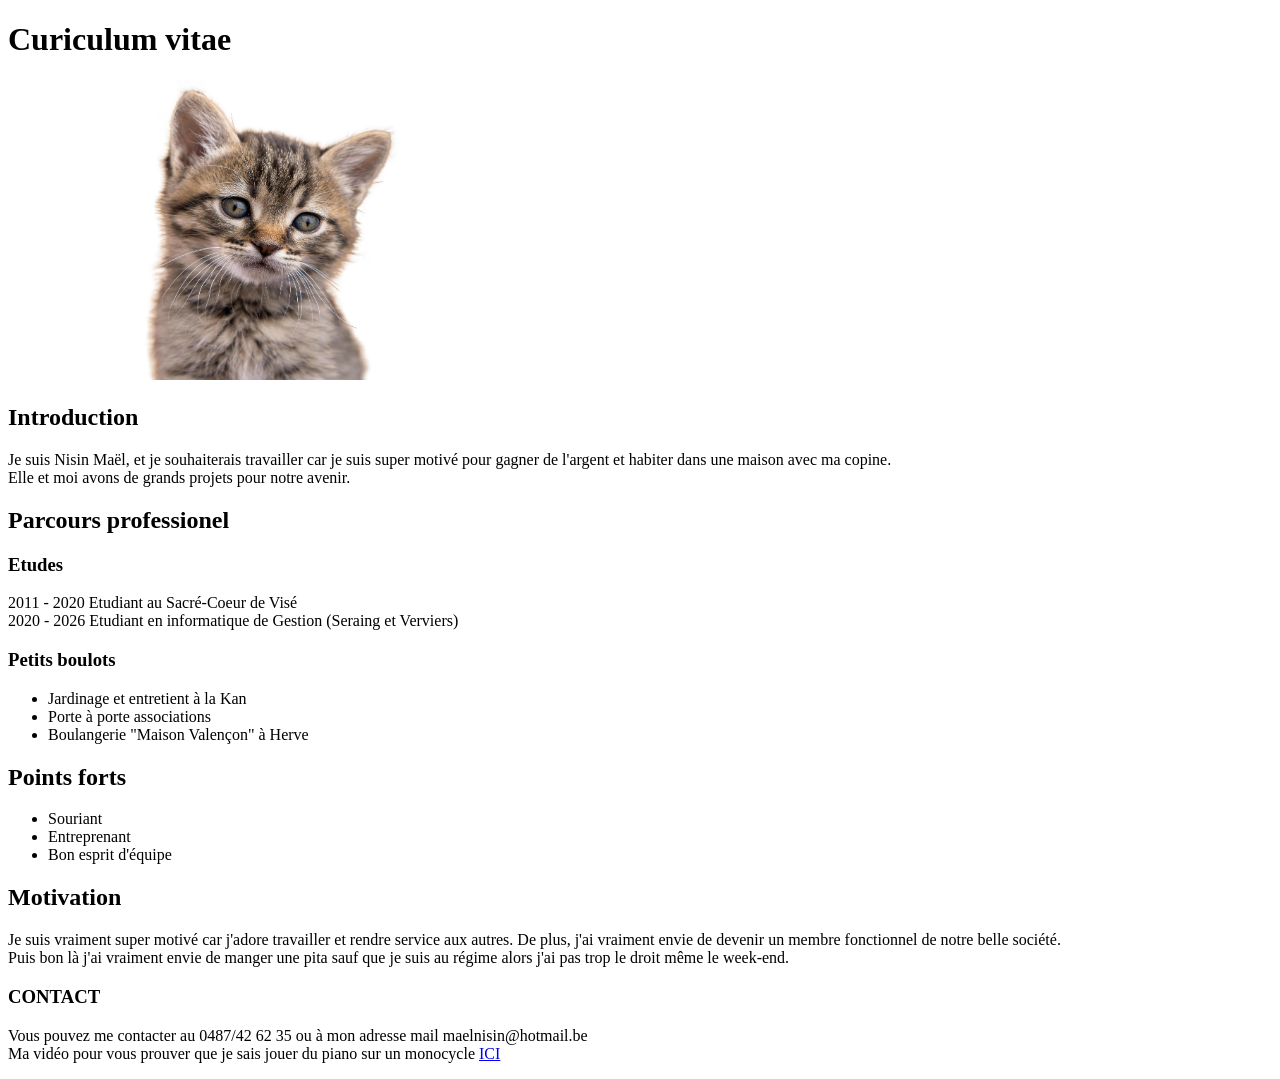
<file: CV.html>
<!DOCTYPE html>

<html>
    <head>
        <meta charset="utf-8" />
        <title>CV NM</title>
    </head>

    <body>
        <h1>Curiculum vitae</h1>
        <img src="kitykat.jpg" alt="ma photo" width="500" height="300">
        <h2>Introduction</h2>
        <p>
            Je suis Nisin Maël, et je souhaiterais travailler car je suis super motivé pour gagner de l'argent et habiter dans une maison avec ma copine.
            <br/>Elle et moi avons de grands projets pour notre avenir.
        </p>
        <h2>Parcours professionel</h2>
        <h3>Etudes</h3>
        <p>
            2011 - 2020     Etudiant au Sacré-Coeur de Visé <br/>
            2020 - 2026     Etudiant en informatique de Gestion (Seraing et Verviers) <br/>
        </p>
        <h3>Petits boulots</h3>
        <ul>
            <li>Jardinage et entretient à la Kan</li>
            <li>Porte à porte associations</li>
            <li>Boulangerie "Maison Valençon" à Herve</li>
        </ul>
        <h2>Points forts</h2>
        <ul>
            <li>Souriant</li>
            <li>Entreprenant</li>
            <li>Bon esprit d'équipe</li>
        </ul>
        <h2>Motivation</h2>
        <p>
            Je suis vraiment super motivé car j'adore travailler et rendre service aux autres. De plus, j'ai vraiment envie de devenir un membre fonctionnel de notre belle société. <br/>
            Puis bon là j'ai vraiment envie de manger une pita sauf que je suis au régime alors j'ai pas trop le droit même le week-end.
        </p>
        <h3>CONTACT</h3>
        <p>
            Vous pouvez me contacter au 0487/42 62 35 ou à mon adresse mail maelnisin@hotmail.be <br/>
            Ma vidéo pour vous prouver que je sais jouer du piano sur un monocycle <a href="https://www.youtube.com/watch?v=dQw4w9WgXcQ&list=RDdQw4w9WgXcQ&start_radio=1" target="_blank">ICI</a>
        </p>

    </body>
</html>
</file>
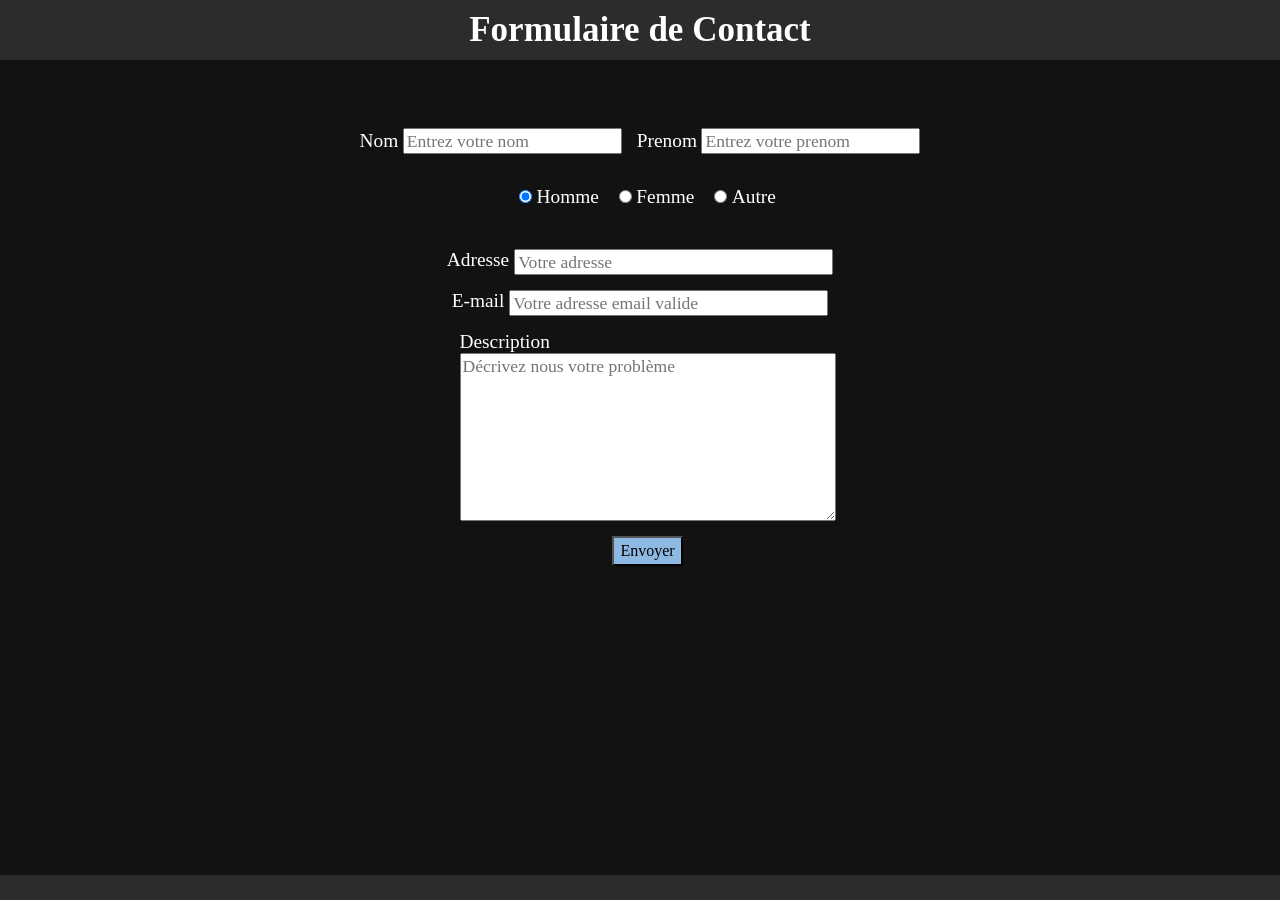
<file: Examen/contact.html>
<!DOCTYPE html>
<html lang="fr">
    <head>
        <meta charset="utf-8">
        <title>Formulaire Contact</title>
        <link rel="stylesheet" href="normalize.css">
        <link rel="stylesheet" href="style.css">
    </head>

    <body>
        <header id="header">
            <h2>Formulaire de Contact</h2>
        </header>

        <main>
            <form id="formulaire" method="post" action="backend/traitement">
                
                <div class="form1">
                    <p>
                        <label  for="nom">Nom</label>
                        <input  type="text" id="nom" name="nom" placeholder="Entrez votre nom"
                                minlength="2" maxlength="26" required>
                    </p>
                    <p>
                        <label  for="prenom">Prenom</label>
                        <input  type="text" id="prenom" name="prenom" placeholder="Entrez votre prenom"
                                minlength="2" maxlength="30" required>
                    </p>
                </div>
                <div class="form4">
                    <div>
                        <input type="radio" id="homme" name="sexe" value="homme" checked>
                        <label for="homme">Homme</label>
                    </div>
                    <div>
                        <input type="radio" id="femme" name="sexe" value="femme">
                        <label for="femme">Femme</label>
                    </div>
                    <div>
                        <input type="radio" id="autre" name="sexe" value="autre">
                        <label for="autre">Autre</label>
                    </div>
                </div>
                <div class="form2">
                    <label  for="adress">Adresse</label>
                    <input  type="text" id="adress" name="adress" placeholder="Votre adresse"
                            size="30" maxlength="50">
                </div>
                <div class="form2">
                    <label  for="email">E-mail</label>
                    <input  type="email" id="email" name="email" placeholder="Votre adresse email valide"
                            size="30" maxlength="30">
                </div>
                <div class="form3">
                    <label  for="description">Description</label>
                    <textarea   id="description" name="description" placeholder="Décrivez nous votre problème"
                                rows="8" maxlength="200"></textarea>
                </div>
                <div>
                    <button class="bouton" type="submit">Envoyer</button> 
                </div>
                
            </form>
        </main>
        <footer></footer>
    </body>
</html>
</file>
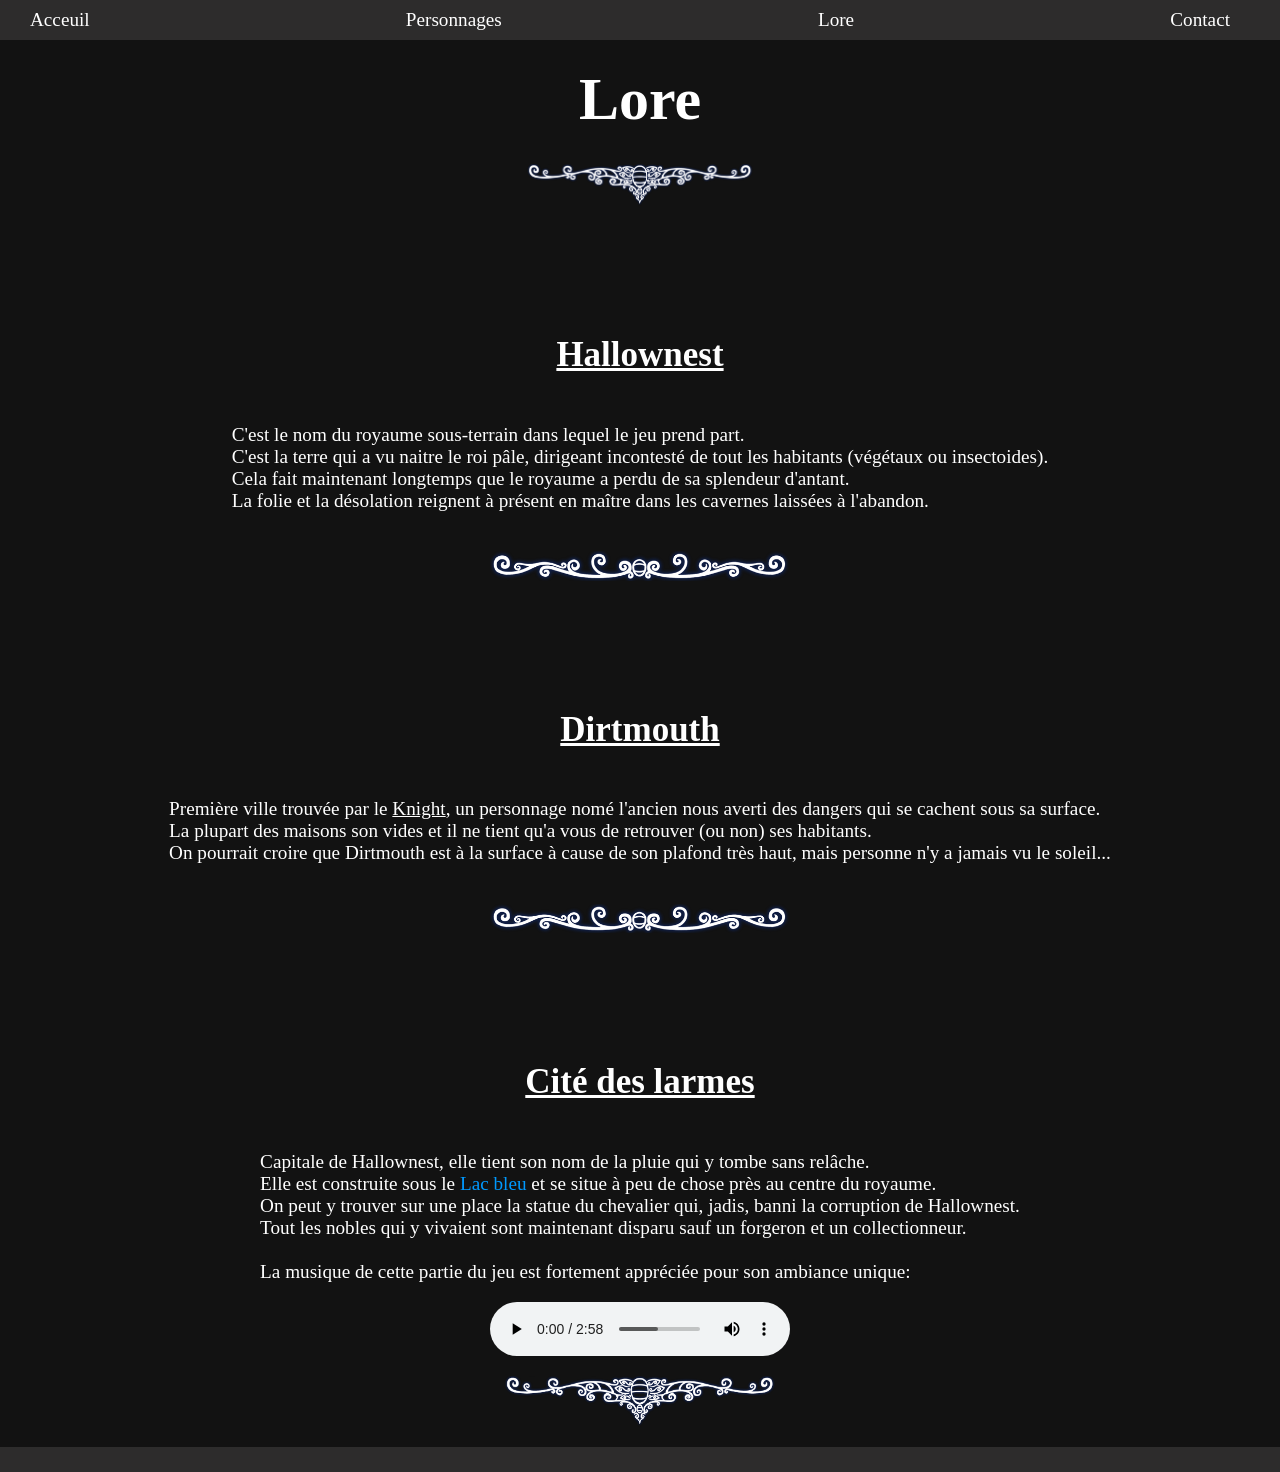
<file: Examen/lore.html>
<!DOCTYPE html>
<html lang="fr">
    <head>
        <meta charset="utf-8">
        <title>Hollow Knight</title>
        <link rel="stylesheet" href="normalize.css">
        <link rel="stylesheet" href="style.css">
    </head>

    <body>
        <header>
            <nav class="header">
                <a href="index.html"        target="_self">Acceuil     </a>
                <a href="personnages.html"  target="_self">Personnages </a>
                <a href="lore.html"         target="_self">Lore        </a>
                <a href="contact.html"      target="_blank">Contact    </a>
            </nav>
            
        </header>

        <main>
            <h1>Lore</h1>
            <div class="txtcentral">
                <img src="Ressources/HK_txt_separator.png" width="250" alt="separateur">
            </div>
            <div class="txtcentral2">
                <h2 id="hallownest" class="underline">Hallownest</h2>
                <p>
                    C'est le nom du royaume sous-terrain dans lequel le jeu prend part.
                    <br>C'est la terre qui a vu naitre le roi pâle, dirigeant incontesté de tout les habitants (végétaux ou insectoides).
                    <br>Cela fait maintenant longtemps que le royaume a perdu de sa splendeur d'antant.
                    <br>La folie et la désolation reignent à présent en maître dans les cavernes laissées à l'abandon.
                </p>
            </div>
            <div class="txtcentral">
                <img src="Ressources/HK_txt_top.png" width="300" alt="separateur">
            </div>
            <div class="txtcentral2">
                <h2 class="underline">Dirtmouth</h2>
                <p>
                    Première ville trouvée par le <a href="personnages.html#Knight" class="underline">Knight</a>, un personnage nomé l'ancien nous averti des dangers qui se cachent sous sa surface.
                    <br>La plupart des maisons son vides et il ne tient qu'a vous de retrouver (ou non) ses habitants.
                    <br>On pourrait croire que Dirtmouth est à la surface à cause de son plafond très haut, mais personne n'y a jamais vu le soleil...
                </p>
            </div>
            <div class="txtcentral">
                <img src="Ressources/HK_txt_top.png" width="300" alt="separateur">
            </div>
            <div class="txtcentral2">
                <h2 class="underline">Cité des larmes</h2>
                <p>
                    Capitale de Hallownest, elle tient son nom de la pluie qui y tombe sans relâche.
                    <br>Elle est construite sous le <span style="color: rgb(0, 153, 255);">Lac bleu</span> et se situe à peu de chose près au centre du royaume.
                    <br>On peut y trouver sur une place la statue du chevalier qui, jadis, banni la corruption de Hallownest.
                    <br>Tout les nobles qui y vivaient sont maintenant disparu sauf un forgeron et un collectionneur.
                    <br><br>La musique de cette partie du jeu est fortement appréciée pour son ambiance unique:
                </p>
                <audio controls src="Ressources/Hollow Knight OST - City of Tears.mp3"></audio>
            </div>
            <div class="txtcentral">
                <img src="Ressources/HK_txt_separator.png" width="300" alt="separateur">
            </div>
        </main>
        
        <footer></footer>
    </body>
</html>
</file>
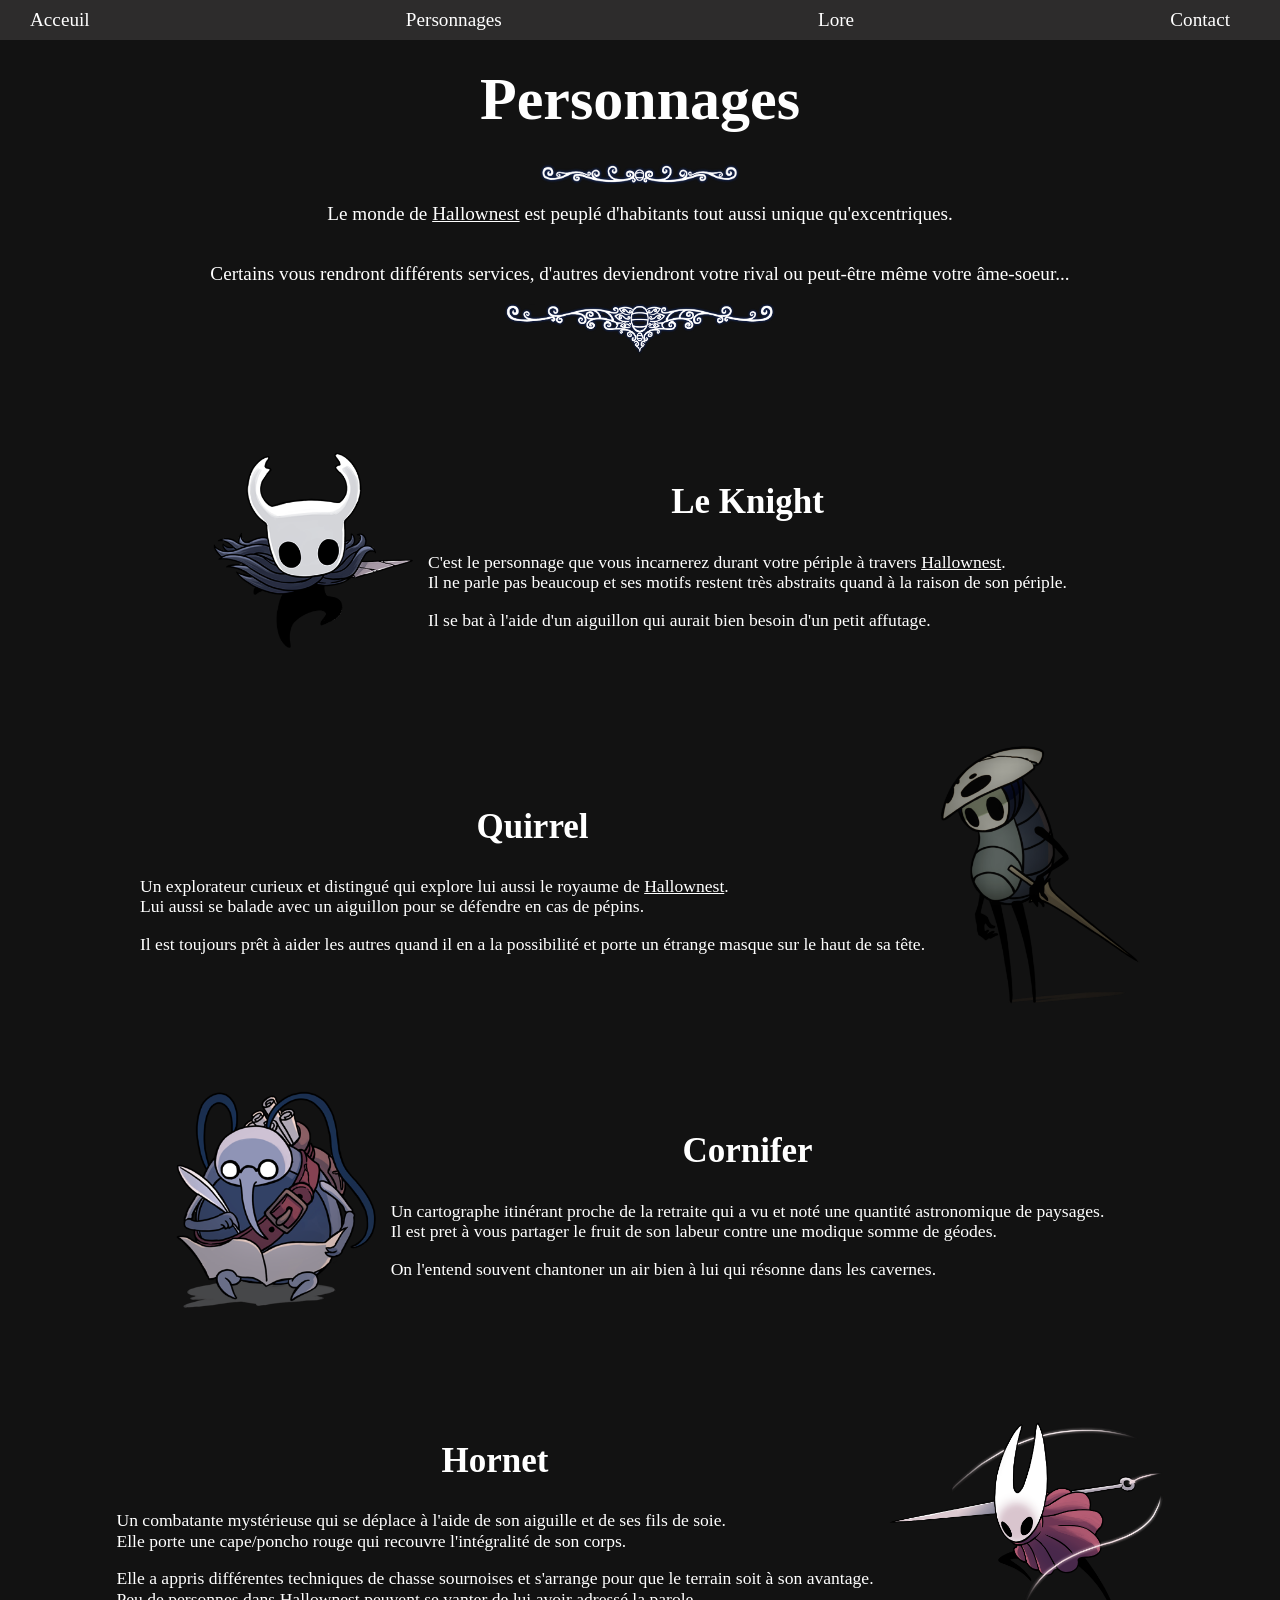
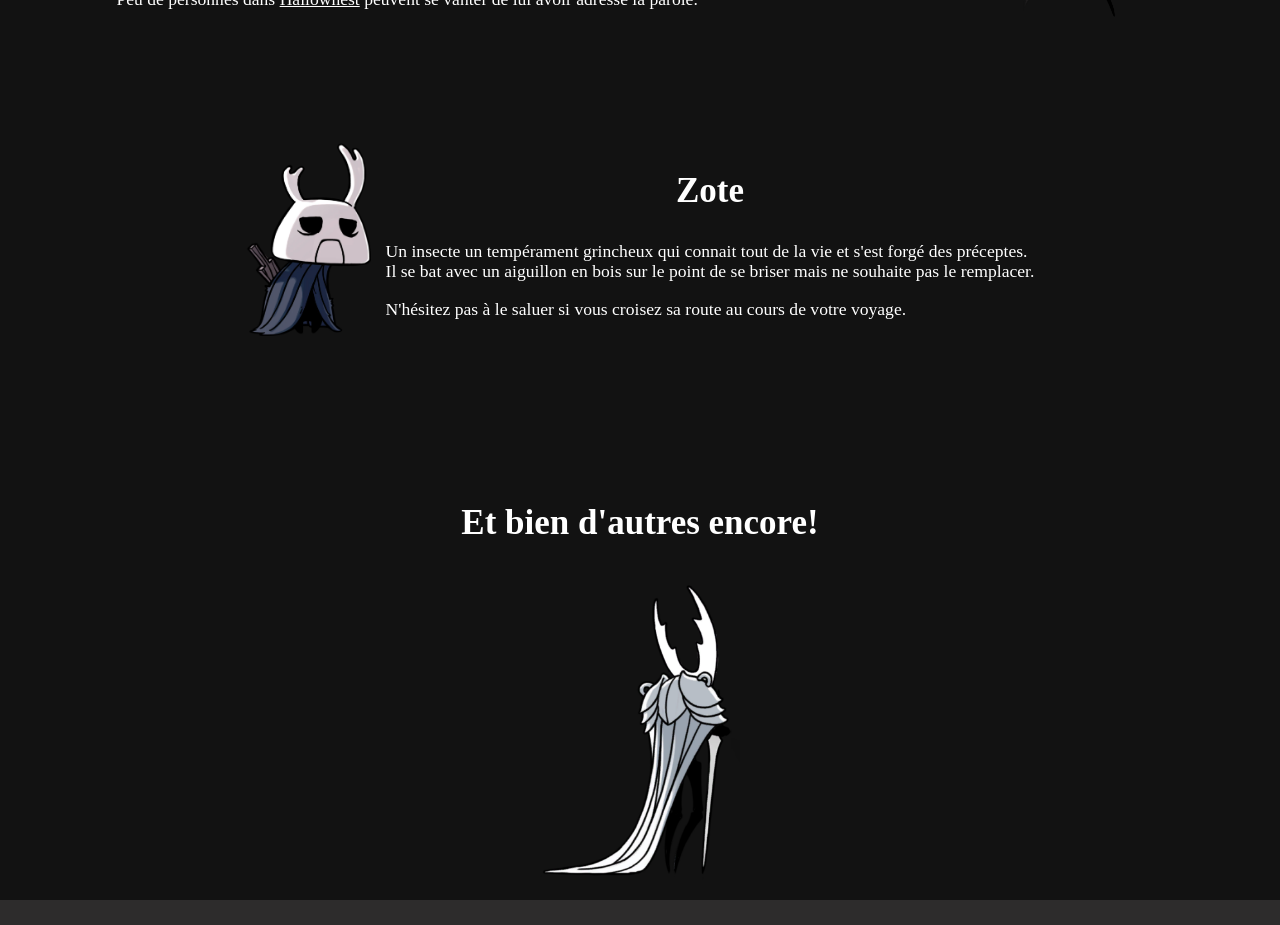
<file: Examen/personnages.html>
<!DOCTYPE html>
<html lang="fr">
    <head>
        <meta charset="utf-8">
        <title>Hollow Knight</title>
        <link rel="stylesheet" href="normalize.css">
        <link rel="stylesheet" href="style.css">
    </head>

    <body>
        <header>
            <nav class="header">
                <a href="index.html"        target="_self">Acceuil     </a>
                <a href="personnages.html"  target="_self">Personnages </a>
                <a href="lore.html"         target="_self">Lore        </a>
                <a href="contact.html"      target="_blank">Contact    </a>
            </nav>
            
        </header>

        <main>
            <h1>Personnages</h1>
            <div class="txtcentral">
                <img src="Ressources/HK_txt_top.png" width="200" alt="separation">
                <p>
                    Le monde de <a href="lore.html#hallownest" class="underline">Hallownest</a> est peuplé d'habitants tout aussi unique qu'excentriques.
                </p>
                <p>
                    Certains vous rendront différents services, d'autres deviendront votre rival ou peut-être même votre âme-soeur...
                </p>
                <img src="Ressources/HK_txt_separator.png" width="300" alt="séparateur">
            </div>
            <div class="presentation1">
                <img src="Ressources/Knight.png" width="200" alt="knight">
                <div>
                    <h2 id="Knight">Le Knight</h2>
                    <p> 
                        C'est le personnage que vous incarnerez durant votre périple à travers <a href="lore.html#hallownest" class="underline">Hallownest</a>.
                        <br>Il ne parle pas beaucoup et ses motifs restent très abstraits quand à la raison de son périple.
                    </p>
                    <p>
                        Il se bat à l'aide d'un aiguillon qui aurait bien besoin d'un petit affutage.
                    </p>
                </div>
            </div>
            <div class="presentation2">
                <img src="Ressources/Quirrel.png" width="200" alt="Quirrel">
                <div>
                    <h2>Quirrel</h2>
                    <p> 
                        Un explorateur curieux et distingué qui explore lui aussi le royaume de <a href="lore.html#hallownest" class="underline">Hallownest</a>.
                        <br>Lui aussi se balade avec un aiguillon pour se défendre en cas de pépins.
                    </p>
                    <p>
                        Il est toujours prêt à aider les autres quand il en a la possibilité et porte un étrange masque sur le haut de sa tête.
                    </p>
                </div>
            </div>
            <div class="presentation1">
                <img src="Ressources/Cornifer.png" width="200" alt="Cornifer">
                <div>
                    <h2>Cornifer</h2>
                    <p> 
                        Un cartographe itinérant proche de la retraite qui a vu et noté une quantité astronomique de paysages.
                        <br>Il est pret à vous partager le fruit de son labeur contre une modique somme de géodes.
                    </p>
                    <p>
                        On l'entend souvent chantoner un air bien à lui qui résonne dans les cavernes.
                    </p>
                </div>
            </div>
            <div class="presentation2">
                <img src="Ressources/Hornet.png" width="275" alt="Hornet">
                <div>
                    <h2>Hornet</h2>
                    <p> 
                       Un combatante mystérieuse qui se déplace à l'aide de son aiguille et de ses fils de soie.
                       <br>Elle porte une cape/poncho rouge qui recouvre l'intégralité de son corps.
                    </p>
                    <p>
                        Elle a appris différentes techniques de chasse sournoises et s'arrange pour que le terrain soit à son avantage.
                        <br>Peu de personnes dans <a href="lore.html#hallownest" class="underline">Hallownest</a> peuvent se vanter de lui avoir adressé la parole.
                    </p>
                </div>
            </div>
            <div class="presentation1">
                <img src="Ressources/Zote.png" width="125" alt="Zote">
                <div>
                    <h2>Zote</h2>
                    <p> 
                        Un insecte un tempérament grincheux qui connait tout de la vie et s'est forgé des préceptes.
                        <br>Il se bat avec un aiguillon en bois sur le point de se briser mais ne souhaite pas le remplacer.
                    </p>
                    <p>
                        N'hésitez pas à le saluer si vous croisez sa route au cours de votre voyage.
                    </p>
                </div>
            </div>
            <div class="presentation3">
                <h2>Et bien d'autres encore!</h2>
                <img src="Ressources/White.png" width="200" alt="Blanc">
            </div>
        </main>
        <footer></footer>
    </body>
</html>
</file>
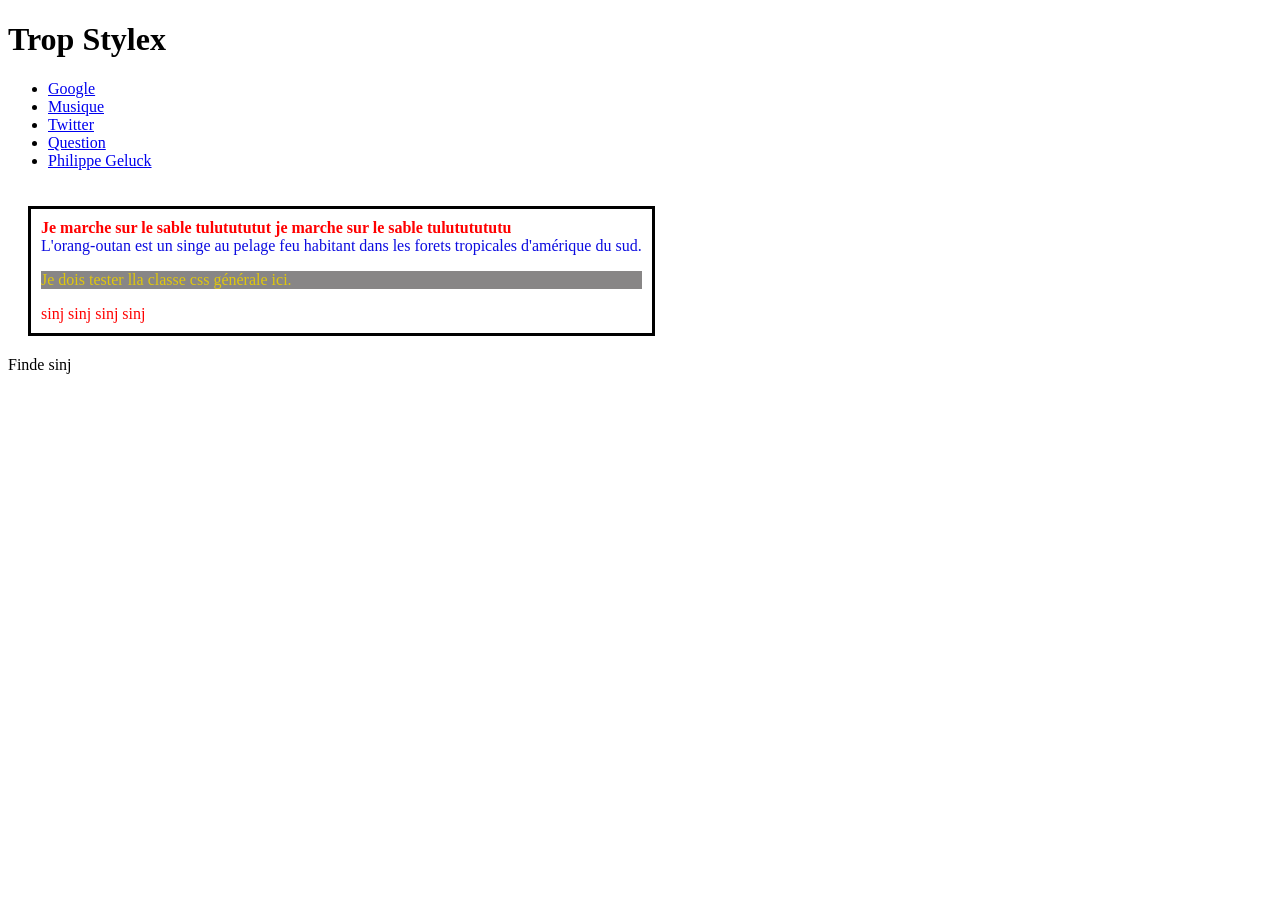
<file: exStyle/stylex.html>
<!DOCTYPE html>
<html>
    <head>
        <meta charset="utf-8" />
        <title>Stylex</title>
        <link rel="stylesheet" href="stylex.css" />
    </head>

    <body>
        <header>
            <h1>Trop Stylex</h1>
        </header>

        <div>
        <nav>
        <ul>
            <li><a href="http://www.google.be" target="_blank">Google</a></li>
            <li><a href="https://www.youtube.com/watch?v=jKf6S5XI8Ew&list=RDjKf6S5XI8Ew&start_radio=1" target="_blank">Musique</a></li>
            <li><a href="https://x.com/?lang=fr" target="_blank">Twitter</a></li>
            <li><a href="https://www.wikihow.com/Main-Page" target="_blank">Question</a></li>
            <li><a href="https://lechat.com/en/homepage/" target="_blank">Philippe Geluck</a></li>
        </ul>
        </nav>
        </div>
        <div class="style1" id="divK">
        <section>
            <span>
                Je marche sur le sable tulutututut je marche sur le sable tulututututu
            </span>
            <article class="ecri1">
                L'orang-outan est un singe au pelage feu habitant dans les forets tropicales d'amérique du sud.
            </article>
            <p>
                Je dois tester lla classe css générale ici.
            </p>
            <aside class="ecri2">sinj sinj sinj sinj</aside>
        </section>
        </div>
        <footer>Finde sinj</footer>
    </body>
</html>
</file>
<file: Examen/style.css>
/* ----------------------Classes------------------------------*/

.header {
    display: flex;
    width: 100%;
    min-height: 40px;
    flex-direction: row;
    justify-content: space-between;
    align-items: center;
    padding-right: 50px;
    padding-left: 30px;
    box-sizing: border-box;
    font-size: 120%;

    background-color: rgb(45, 44, 44);
}

.txtcentral {
    display: flex;
    flex-direction: column;
    align-items: center;
    justify-content: center;
    padding: 0%;
    margin: 20px;
    font-family:Cambria, Cochin, Georgia, Times, 'Times New Roman', serif;
    font-size: 120%;
}

.txtcentral2 {
    display: flex;
    flex-direction: column;
    align-items: center;
    justify-content: center;
    padding-top: 80px;
    margin: 20px;
    font-family:Cambria, Cochin, Georgia, Times, 'Times New Roman', serif;
    font-size: 120%;
}

.presentation1 {
    display: flex;
    flex-direction: row;
    align-items: center;
    justify-content: center;
    font-size: 110%;
    margin: 20px;
    gap: 15px;
    padding-top: 50px;
    min-height: 250px;
    font-family:Cambria, Cochin, Georgia, Times, 'Times New Roman', serif;
}

.presentation2 {
    display: flex;
    flex-direction: row-reverse;
    align-items: center;
    justify-content: center;
    font-size: 110%;
    margin: 20px;
    gap: 15px;
    padding-top: 50px;
    min-height: 250px;
    font-family: Cambria, Cochin, Georgia, Times, 'Times New Roman', serif;
}

.presentation3 {
    display: flex;
    flex-direction: column;
    align-items: center;
    justify-content: center;
    font-size: 110%;
    margin: 20px;
    gap: 10px;
    padding-top: 90px;
    min-height: 250px;
}

.underline {
    text-decoration: underline;
}

.form1 {
    display: flex;
    flex-direction: row;
    font-size: 110%;
    gap: 15px;
    padding-top: 50px;
    padding-right: 15px;
}

.form2 {
    display: flex;
    flex-direction: row;
    font-size: 110%;
    gap: 5px;
    padding-top: 0px;
    padding-right: 15px;
}

.form3 {
    display: flex;
    flex-direction: column;
    align-items: flex-start;
    justify-content: center;
    font-size: 110%;
}

.form3 textarea {
    width: 370px;
}

.form4 {
    display: flex;
    flex-direction: row;
    align-items: center;
    gap: 20px;
    padding-bottom: 25px;
    font-size: 110%;
}

.bouton {
    display: flex;
    flex-direction: row;
    align-items: center;
    justify-content: center;
    min-height: 30px;
    min-width: 70px;
    background-color: rgb(142, 185, 226);
    font-family: Cambria, Cochin, Georgia, Times, 'Times New Roman', serif;

}
/* ------------------------------Syles balises--------------------------------*/

body {
    display: flex;
    flex-direction: column;
    min-height: 100vh;
    background-color: rgb(18, 18, 18) ;
}

main {
    flex: 1;
}

p {
    color: white;
}

h1 {
    display: flex;
    flex-direction: column;
    align-items: center;
    justify-content: flex-end;
    margin: 15px;
    padding: 10px;

    color: white;
    font-family:Cambria, Cochin, Georgia, Times, 'Times New Roman', serif;
    font-size: 60px;
}

h2 {
    display: flex;
    flex-direction: row;
    justify-content: center;
    align-items: center;

    color: white;
    font-family:Cambria, Cochin, Georgia, Times, 'Times New Roman', serif;
    font-size: 35px;
}

a {
    text-decoration: none;
    font-size: 100%;
    font-family: Cambria, Cochin, Georgia, Times, 'Times New Roman', serif;
    color: white;
}

a:hover {
    color: rgb(255, 194, 80);
}

label {
    font-family: Cambria, Cochin, Georgia, Times, 'Times New Roman', serif;
    color: white;
    font-size: 110%;
}

footer {
    background-color: rgb(45, 44, 44);
    width: 100%;
    height: 25px;
}
/* -----------------------------ID---------------------------------*/

#trailer {
    display: flex;
    flex-direction: row;
    align-items: center;
    justify-content: center;
    padding-bottom: 20px;
}

#trailer video {
    width: 80%;
}

#header {
    display: flex;
    width: 100%;
    height: 60px;
    flex-direction: row;
    justify-content: center;
    align-items: center;
    padding-right: 15px;    
    padding-left: 15px;
    box-sizing: border-box;

    background-color: rgb(45, 44, 44);
}

#formulaire {
    display: flex;
    flex-direction: column;
    align-items: center;
    gap: 15px;
    padding-left: 15px;
}
</file>
<file: exStyle/stylex.css>
.style1{
border: 3px solid black;
display: inline-block;
padding: 10px;
margin: 20px;
}

.ecri1{
color: rgb(12, 12, 224);
}

.ecri2{
color: red;
}

.margint{
padding: 10px;
}

.margex{
margin: 20px;
}

/*général----------------------------------------------------*/
p{
    color:rgb(224, 199, 12);
    background-color: rgb(136, 134, 134);
}

/*selecteur descendant-------------------------------------------*/
#divK span{
    color: red;
    font-weight: bold;
}
</file>
